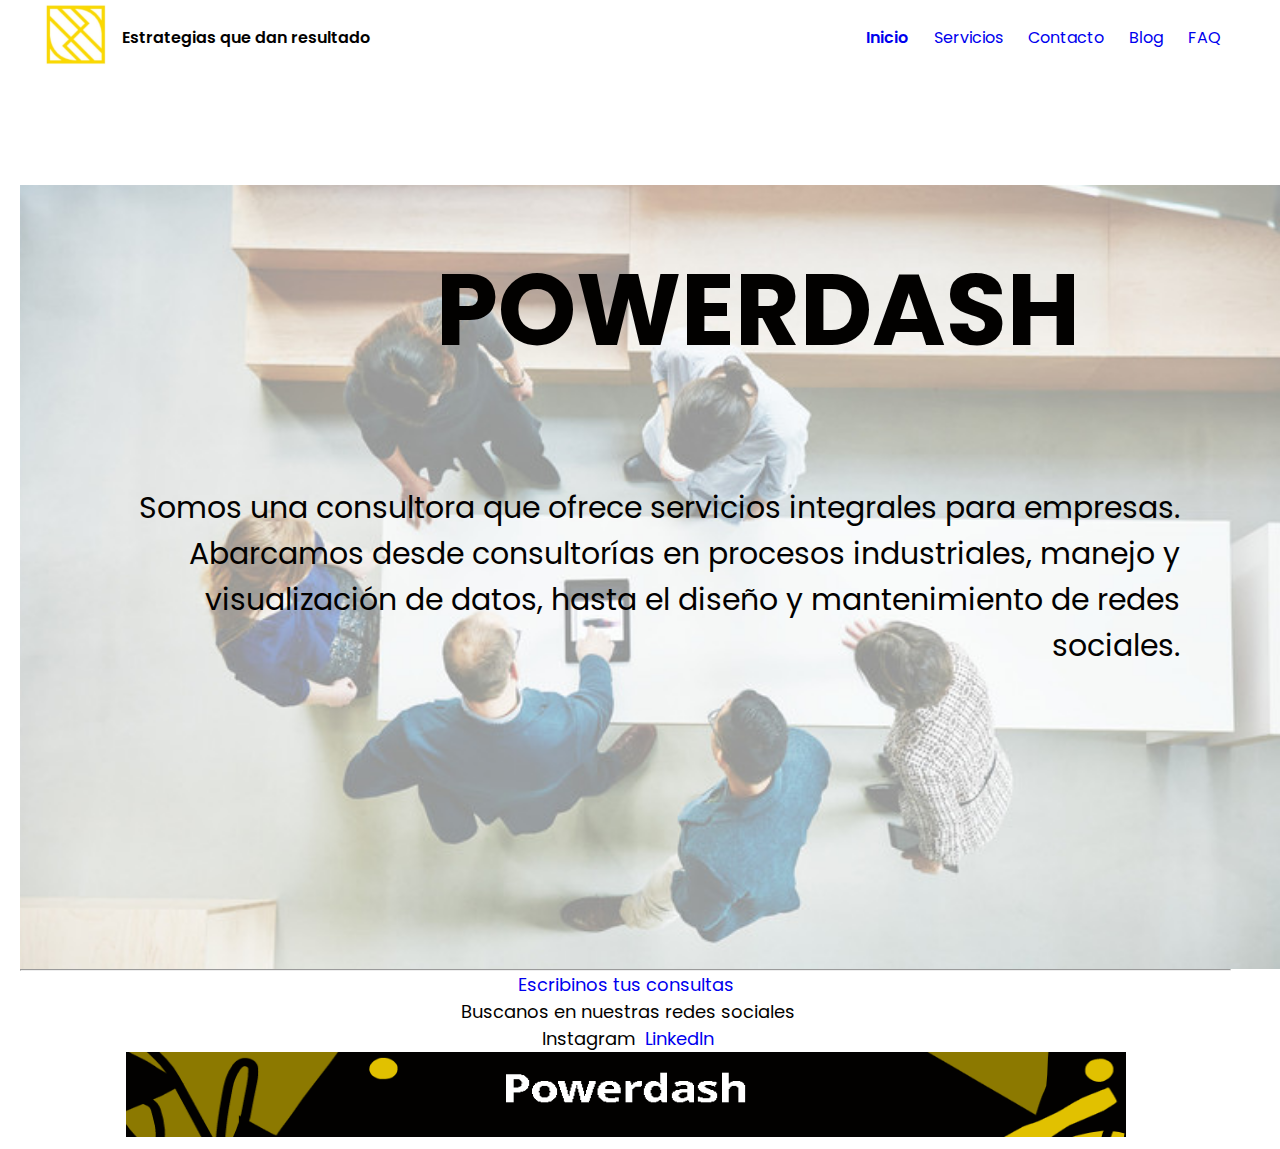
<file: index.html>
<!DOCTYPE html>
<html lang="en">

<head>
    <meta charset="UTF-8">
    <meta http-equiv="X-UA-Compatible" content="IE=edge">
    <meta name="viewport" content="width=device-width, initial-scale=1.0">
    <link rel="shortcut icon" href="./multimedia/PowerDash-favicon.png">
    <!-- Fuente externa -->
    <link rel="preconnect" href="https://fonts.googleapis.com">
    <link rel="preconnect" href="https://fonts.gstatic.com" crossorigin>
    <link href="https://fonts.googleapis.com/css2?family=Poppins:wght@200;400;600;800&display=swap" rel="stylesheet">
    <link rel="stylesheet" href="https://cdnjs.cloudflare.com/ajax/libs/animate.css/4.1.1/animate.min.css" />
    <!-- Estilo personal -->
    <link rel="stylesheet" href="./CSS/estilos.css">
    <title>Powerdash</title>

</head>

<body>
    <!-- HEADER -->
    <header class="positionFixed">
        <nav>
            <div>
                <div>
                    <a href="./index.html"><img class="logoHeader" src="./multimedia/PowerDash-logo.png"
                            alt="Powerdash logo"></a>
                </div>
                <div>
                    <p class="fraseHeader"> Estrategias que dan resultado</p>
                </div>
            </div>
            <ul class="light400">
                <li> <a href="./index.html" class="menuActivo">Inicio</a></li>
                <li> <a href="./servicios.html">Servicios</a></li>
                <li> <a href="./contacto.html">Contacto</a></li>
                <li> <a href="./blog.html">Blog</a></li>
                <li> <a href="./FAQ.html">FAQ</a></li>
            </ul>
        </nav>
    </header>

    <!-- MAIN INICIO -->
    <main class="mainInicio">


        <div class="estiloInicio">
            <h1 class="wow animate_animated animate__slideInRight">POWERDASH</h1>
            <h3 class="textoInicio light400 ">Somos una consultora que ofrece servicios integrales para empresas.
                Abarcamos desde
                consultorías en procesos industriales, manejo y visualización de datos, hasta el diseño y
                mantenimiento
                de redes sociales.</h3>
        </div>

    </main>

    <!-- PIE DE PÁGINA -->

    <footer class="light400">
        <hr>
        <a href="./contacto.html">Escribinos tus consultas</a>
        <div>
            <p>Buscanos en nuestras redes sociales</p>
            <!-- links a redes sociales-->
            <a href="https://www.instagram.com/powerdash.ar/" target="_blank" class="light400">Instagram</a>
            <a href="https://www.linkedin.com/in/powerdash-consultora-122441210/" target="_blank">LinkedIn</a>
        </div>
        <img src="./multimedia/Powerdash-footer.png" alt="Footer Powerdash">
    </footer>

    <script src="js/wow.js"></script><script>new WOW().init();</script>
</body>

</html>
</file>
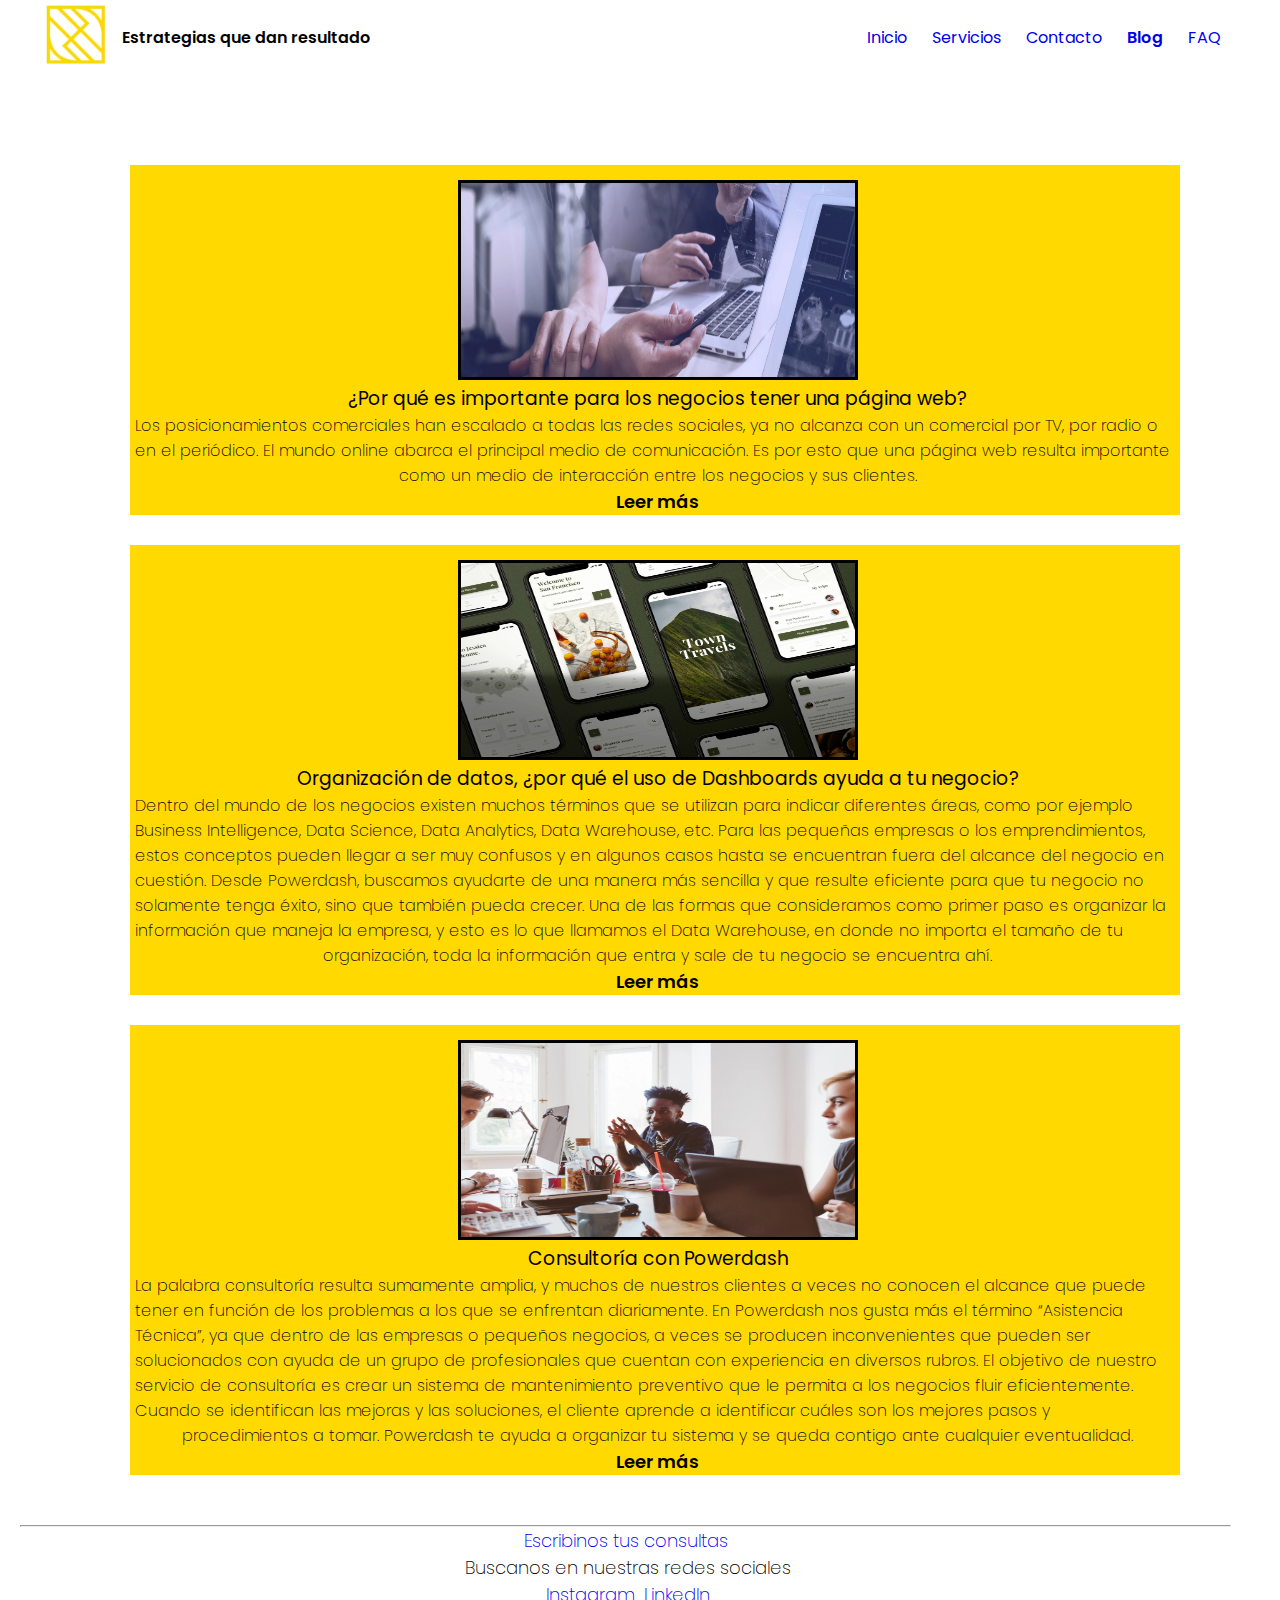
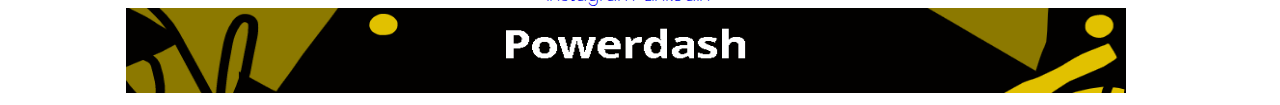
<file: blog.html>
<!DOCTYPE html>
<html lang="en">

<head>
    <meta charset="UTF-8">
    <meta http-equiv="X-UA-Compatible" content="IE=edge">
    <meta name="viewport" content="width=device-width, initial-scale=1.0">
    <link rel="shortcut icon" href="./multimedia/PowerDash-favicon.png">
    <!-- Fuente externa -->
    <link rel="preconnect" href="https://fonts.googleapis.com">
    <link rel="preconnect" href="https://fonts.gstatic.com" crossorigin>
    <link href="https://fonts.googleapis.com/css2?family=Poppins:wght@200;400;600;800&display=swap" rel="stylesheet">
    <!-- Estilo personal -->
    <link rel="stylesheet" href="./CSS/estilos.css">
    <title>Powerdash</title>

</head>

<body>
    <!-- HEADER -->
    <header>
        <nav>
            <div>
                <div>
                    <a href="./index.html"><img class="logoHeader" src="./multimedia/PowerDash-logo.png" alt="Powerdash logo"></a>
                </div>
                <div> <p class="fraseHeader"> Estrategias que dan resultado</p></div>
            </div>
            <ul class="light400">
                <li> <a href="./index.html">Inicio</a></li>
                <li> <a href="./servicios.html">Servicios</a></li>
                <li> <a href="./contacto.html">Contacto</a></li>
                <li> <a href="./blog.html"  class="menuActivo">Blog</a></li>
                <li> <a href="./FAQ.html">FAQ</a></li>
            </ul>
        </nav>
    </header>
    <!-- MAIN HEADER -->
    <main class="mainBlog">
        <!-- Artículo 1 -->
        <section>
            <article class="estiloArticulo">
                <img class="imagenArticulo" src="./multimedia/powerdash-art1img1.png" alt="powerdash Web">
                <h3 class="textoArticulo light400">¿Por qué es importante para los negocios tener una página web?</h3>
                <p class="textoArtículo light200">Los posicionamientos comerciales han escalado a todas las redes
                    sociales, ya no
                    alcanza con un
                    comercial por TV, por radio o en el periódico. El mundo online abarca el principal medio de
                    comunicación. Es por esto que una página web resulta importante como un medio de interacción entre
                    los negocios y sus clientes.
                </p>

                <a target="_blank" class="linkArticulo bold600"
                    href="https://mypowerdash.wixsite.com/website/post/por-qu%C3%A9-es-importante-para-los-negocios-tener-una-p%C3%A1gina-web">Leer
                    más</a>
            </article>
        </section>
        <!-- Artículo 2 -->
        <section>
            <article class="estiloArticulo">
                <img class="imagenArticulo" src="./multimedia/powerdash-art1img2.png" alt="Powerdash Data">
                <h3 class="light400"> Organización de datos, ¿por qué el uso de Dashboards ayuda a tu negocio?</h3>
                <p class="light200"> Dentro del mundo de los negocios existen muchos términos que se utilizan para
                    indicar diferentes áreas, como por ejemplo Business Intelligence, Data Science, Data Analytics, Data
                    Warehouse, etc. Para las pequeñas empresas o los emprendimientos, estos conceptos pueden llegar a
                    ser muy confusos y en algunos casos hasta se encuentran fuera del alcance del negocio en cuestión.
                    Desde Powerdash, buscamos ayudarte de una manera más sencilla y que resulte eficiente para que tu
                    negocio no solamente tenga éxito, sino que también pueda crecer. Una de las formas que consideramos
                    como primer paso es organizar la información que maneja la empresa, y esto es lo que llamamos el
                    Data Warehouse, en donde no importa el tamaño de tu organización, toda la información que entra y
                    sale de tu negocio se encuentra ahí.</p>

                <a target="_blank" class="linkArticulo bold600"
                    href="https://mypowerdash.wixsite.com/website/post/organizaci%C3%B3n-de-datos-por-qu%C3%A9-el-uso-de-dashboards-ayuda-a-tu-negocio">Leer
                    más</a>

            </article>
        </section>
        <!-- Artículo 3 -->
        <section>
            <article class="estiloArticulo">
                <img class="imagenArticulo" src="./multimedia/powerdash-art1img3.png" alt="Powerdash consultoria">
                <h3 class="light400">Consultoría con Powerdash</h3>
                <p class="light200"> La palabra consultoría resulta sumamente amplia, y muchos de nuestros clientes a
                    veces no conocen el alcance que puede tener en función de los problemas a los que se enfrentan
                    diariamente. En Powerdash nos gusta más el término “Asistencia Técnica”, ya que dentro de las
                    empresas o pequeños negocios, a veces se producen inconvenientes que pueden ser solucionados con
                    ayuda de un grupo de profesionales que cuentan con experiencia en diversos rubros.
                    El objetivo de nuestro servicio de consultoría es crear un sistema de mantenimiento preventivo que
                    le permita a los negocios fluir eficientemente. Cuando se identifican las mejoras y las soluciones,
                    el cliente aprende a identificar cuáles son los mejores pasos y procedimientos a tomar. Powerdash te
                    ayuda a organizar tu sistema y se queda contigo ante cualquier eventualidad.
                </p>

                <a target="_blank" class="linkArticulo bold600"
                    href="https://mypowerdash.wixsite.com/website/post/consultor%C3%ADa-con-powerdash">Leer más</a>

            </article>
        </section>
    </main>
    <!-- PIE DE PAGINA -->
    <footer class="light200">
        <hr>
        <a href="./Contacto.html">Escribinos tus consultas</a>

        <div>
            <p class="frasePie">Buscanos en nuestras redes sociales</p>
            <!-- links a redes sociales-->
            <a href="https://www.instagram.com/powerdash.ar/" target="_blank">Instagram</a>
            <a href="https://www.linkedin.com/in/powerdash-consultora-122441210/" target="_blank">LinkedIn</a>
        </div>
        <img src="./multimedia/Powerdash-footer.png" alt="Footer Powerdash">
    </footer>
</body>
</file>
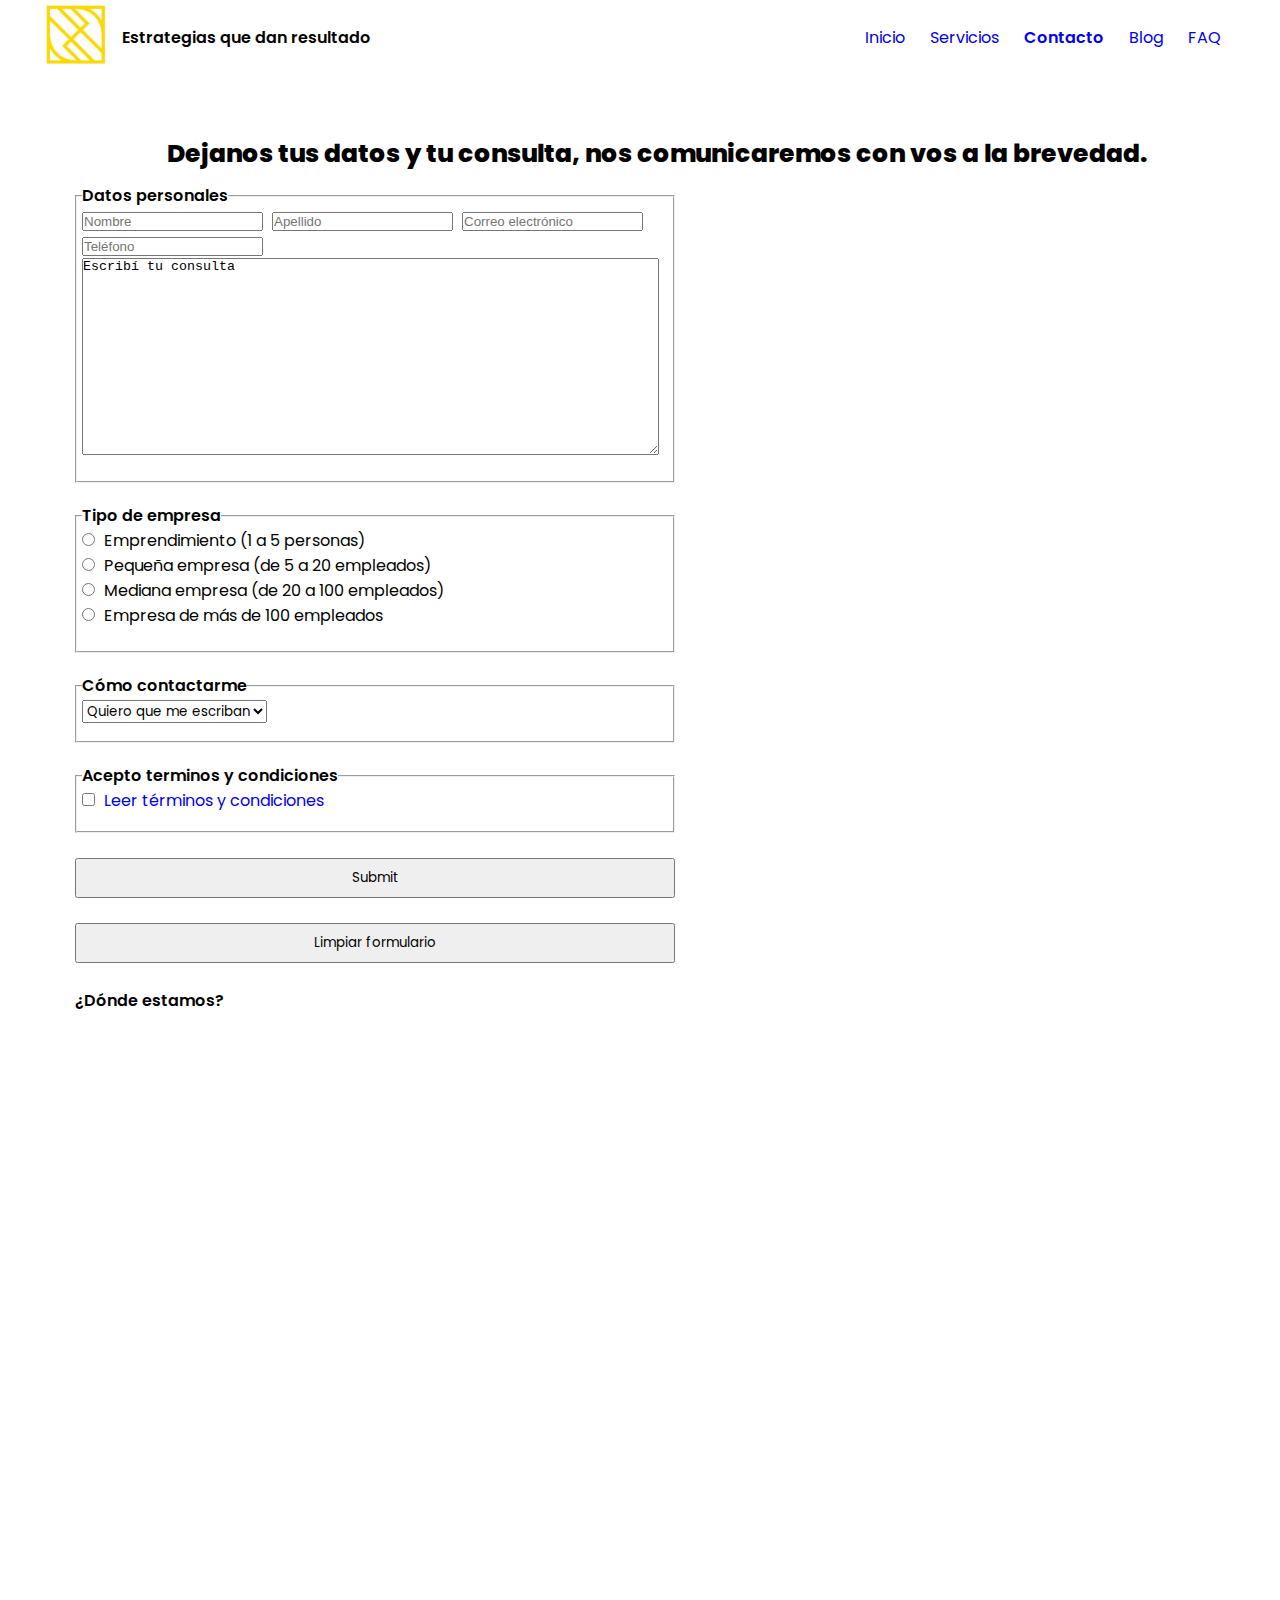
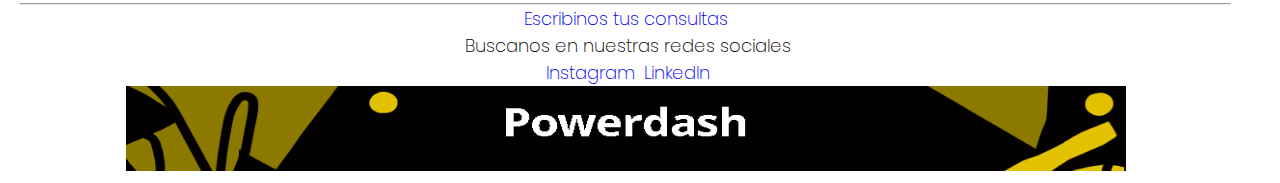
<file: contacto.html>
<!DOCTYPE html>
<html lang="en">

<head>
    <meta charset="UTF-8">
    <meta http-equiv="X-UA-Compatible" content="IE=edge">
    <meta name="viewport" content="width=device-width, initial-scale=1.0">
    <link rel="shortcut icon" href="./multimedia/PowerDash-favicon.png">
    <!-- Fuente externa -->
    <link rel="preconnect" href="https://fonts.googleapis.com">
    <link rel="preconnect" href="https://fonts.gstatic.com" crossorigin>
    <link href="https://fonts.googleapis.com/css2?family=Poppins:wght@200;400;600;800&display=swap" rel="stylesheet">
    <!-- Estilo personal -->
    <link rel="stylesheet" href="./CSS/estilos.css">
    <title>Powerdash</title>

</head>

<body>
    <!-- HEADER -->
    
    <header>
        <nav>
            <div>
                <div> 
                    <a href="./index.html"><img class="logoHeader" src="./multimedia/PowerDash-logo.png" alt="Powerdash logo"></a>
                </div>
                <div> <p class="fraseHeader"> Estrategias que dan resultado</p></div>
            </div>
            <ul class="light400">
                <li> <a href="./index.html">Inicio</a></li>
                <li> <a href="./servicios.html">Servicios</a></li>
                <li> <a href="./contacto.html" class="menuActivo">Contacto</a></li>
                <li> <a href="./blog.html"  >Blog</a></li>
                <li> <a href="./FAQ.html">FAQ</a></li>
            </ul>
        </nav>
    </header>
    <!-- MAIN CONTACTO -->
    <main class="mainContacto">

        <p class="titleContacto bold800">Dejanos tus datos y tu consulta, nos comunicaremos con vos a la brevedad.</p>
        <section class="seccionFormulario">
        <form class="light400" action="#" method="GET">

            <fieldset class="cuboDatosPersonales">
                <legend class="bold600"> Datos personales </legend>
                <input class="focus" type="text" name="Nombre" placeholder="Nombre">
                <input class="focus" type="text" name="Apellido" placeholder="Apellido">
                <input class="focus" type="text" name="e-mail" placeholder="Correo electrónico">
                <input class="focus" type="text" name="Teléfono" placeholder="Teléfono">
                <textarea name="Mensaje" id="estiloCajaConsulta" cols="70" rows="13"
                    placeholder="Escribí tu consulta">Escribí tu consulta</textarea>

            </fieldset>

            <fieldset class="cuboTipoEmpresa">
                <legend class="bold600"> Tipo de empresa </legend>
                <input class="inline" type="radio" name="Tipo de empresa" value="Emprendimiento">
                <div class="inline">Emprendimiento (1 a 5 personas)</div>
                <br>
                <input class="inline" type="radio" name="Tipo de empresa" value="De 5 a 20 pers">
                <div class="inline">Pequeña empresa (de 5 a 20 empleados)</div>
                <br>
                <input class="inline" type="radio" name="Tipo de empresa" value="De 20 a 100 pers">
                <div class="inline">Mediana empresa (de 20 a 100 empleados)</div>
                <br>
                <input class="inline" type="radio" name="Tipo de empresa" value="Más de 100 pers">
                <div class="inline">Empresa de más de 100 empleados</div>
                <br>
            </fieldset>

            <fieldset class="cuboComoContactarme">
                <legend class="bold600"> Cómo contactarme </legend>
                <select class="light400" name="Cómo contactarnos">
                    <option value="Escribir e-mail">Quiero que me escriban</option>
                    <option value="LLamar">Quiero que me llamen</option>
                </select>
            </fieldset>

            <fieldset class="cuboTerminosCondiciones">
                <legend class="bold600">Acepto terminos y condiciones</legend>
                <input type="checkbox" name="Acepta" value="1">
                <a href="./terminos.html" target="_blank">Leer términos y condiciones</a>
            </fieldset>

            <input class="botonFormulario light400" type="submit">
            <br>
            <input class="botonFormulario light400" type="reset" value="Limpiar formulario">
            </fieldset>

        </form>
    </section>
    <section>
        <div class="enLinea bold600">
            <p>¿Dónde estamos?</p>
            <iframe
                src="https://www.google.com/maps/embed?pb=!1m18!1m12!1m3!1d13137.88765780236!2d-58.498452865864955!3d-34.59222647156427!2m3!1f0!2f0!3f0!3m2!1i1024!2i768!4f13.1!3m3!1m2!1s0x95bcb616322a12c9%3A0xa1fa07ef71e7079!2sAgronom%C3%ADa%2C%20CABA!5e0!3m2!1ses!2sar!4v1638584708676!5m2!1ses!2sar"
                width="600" height="450" style="border: 100px;" allowfullscreen="" loading="lazy"></iframe>
        </div>
    </section>
    
    </main>

    <!-- PIE DE PAGINA -->
    <footer class="light200">
        <hr>
        <a href="./Contacto.html">Escribinos tus consultas</a>

        <div>
            <p class="frasePie">Buscanos en nuestras redes sociales</p>
            <!-- links a redes sociales-->
            <a href="https://www.instagram.com/powerdash.ar/" target="_blank">Instagram</a>
            <a href="https://www.linkedin.com/in/powerdash-consultora-122441210/" target="_blank">LinkedIn</a>
        </div>
        <img src="./multimedia/Powerdash-footer.png" alt="Footer Powerdash">
    </footer>
</body>
</file>
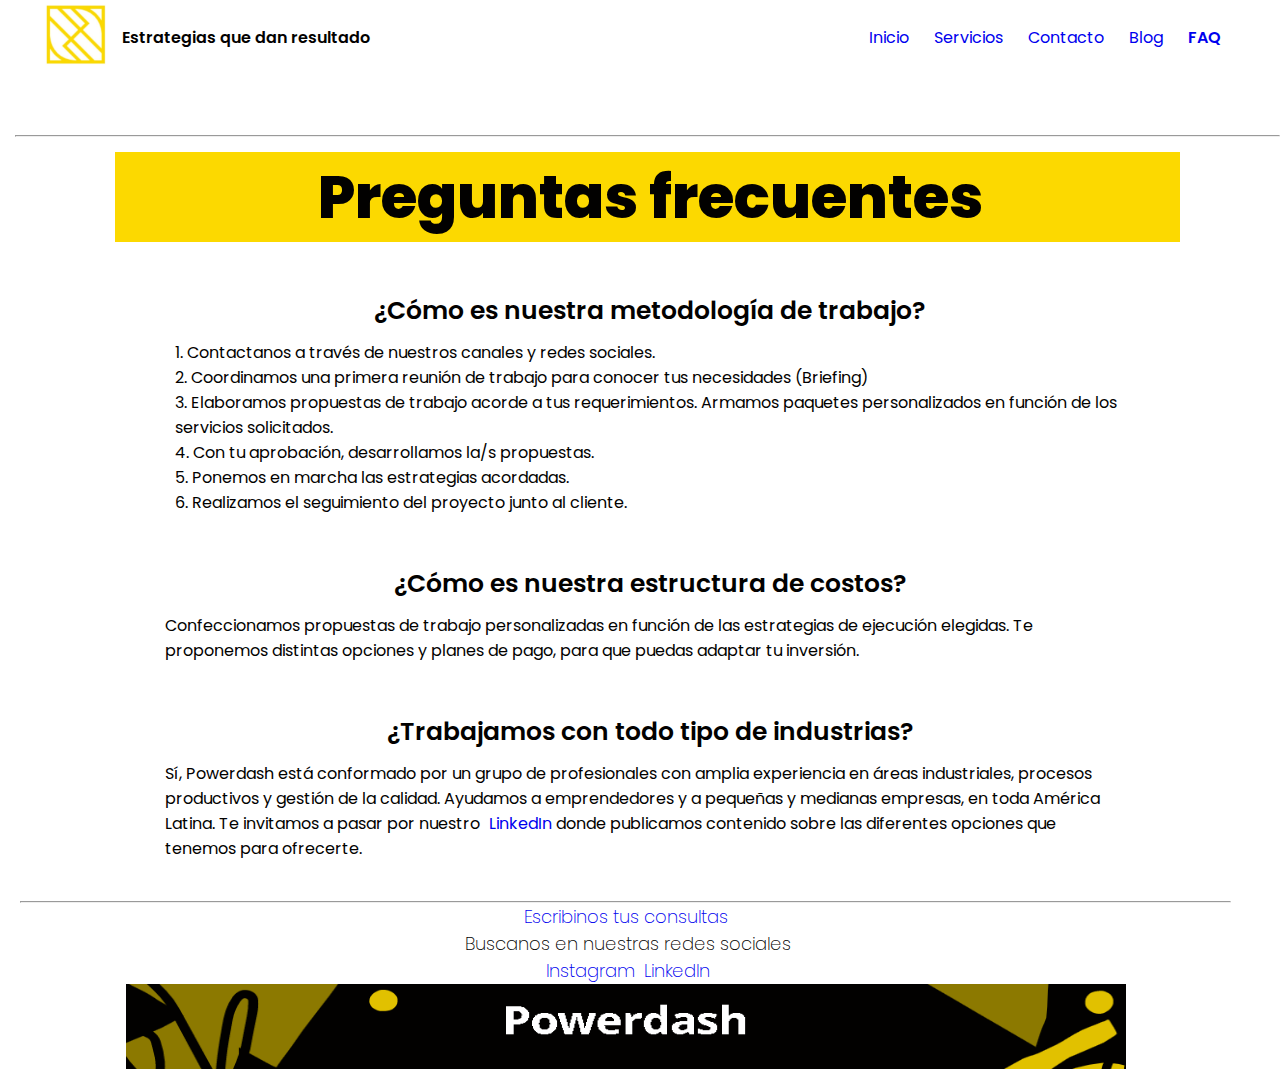
<file: FAQ.html>
<!DOCTYPE html>
<html lang="en">

<head>
    <meta charset="UTF-8">
    <meta http-equiv="X-UA-Compatible" content="IE=edge">
    <meta name="viewport" content="width=device-width, initial-scale=1.0">
    <link rel="shortcut icon" href="./multimedia/PowerDash-favicon.png">
    <!-- Fuente externa -->
    <link rel="preconnect" href="https://fonts.googleapis.com">
    <link rel="preconnect" href="https://fonts.gstatic.com" crossorigin>
    <link href="https://fonts.googleapis.com/css2?family=Poppins:wght@200;400;600;800&display=swap" rel="stylesheet">
    <!-- Estilo personal -->
    <link rel="stylesheet" href="./CSS/estilos.css">
    <title>Powerdash</title>

</head>

<body>
    <!-- HEADER -->
    <!-- HEADER -->
    <header>
        <nav>
            <div>
                <div> 
                    <a href="./index.html"><img class="logoHeader" src="./multimedia/PowerDash-logo.png" alt="Powerdash logo"></a>
                </div>
                <div> <p class="fraseHeader"> Estrategias que dan resultado</p></div>
            </div>
            <ul class="light400">
                <li> <a href="./index.html">Inicio</a></li>
                <li> <a href="./servicios.html">Servicios</a></li>
                <li> <a href="./contacto.html" >Contacto</a></li>
                <li> <a href="./blog.html"  >Blog</a></li>
                <li> <a href="./FAQ.html" class="menuActivo">FAQ</a></li>
            </ul>
        </nav>
    </header>
    <hr>

    <!-- MAIN FAQ -->
    <main>
        <div class="estiloTitulo">
            <h2 class="bold800 aparecer">Preguntas frecuentes</h2>
        </div>

        <div class="estiloPreguntasRespuestas">
            <h3 class="estiloPregunta bold600">¿Cómo es nuestra metodología de trabajo?</h3>
            <h4 class="estiloRespuesta light400">
                <ol class="numeracionFAQ">
                    <li> Contactanos a través de nuestros canales y redes sociales.</li>
                    <li> Coordinamos una primera reunión de trabajo para conocer tus necesidades (Briefing)</li>
                    <li> Elaboramos propuestas de trabajo acorde a tus requerimientos. Armamos paquetes personalizados
                        en función de los servicios solicitados.</li>
                    <li> Con tu aprobación, desarrollamos la/s propuestas.</li>
                    <li> Ponemos en marcha las estrategias acordadas.</li>
                    <li> Realizamos el seguimiento del proyecto junto al cliente.</li>
                </ol>
            </h4>

            <h3 class="estiloPregunta bold600">¿Cómo es nuestra estructura de costos?</h3>
            <h4 class="estiloRespuesta light400">Confeccionamos propuestas de trabajo personalizadas en función de las
                estrategias de
                ejecución elegidas. Te proponemos distintas opciones y planes de pago, para que puedas adaptar tu
                inversión.</h4>

            <h3 class="estiloPregunta bold600">¿Trabajamos con todo tipo de industrias?</h3>
            <h4 class="estiloRespuesta light400">Sí, Powerdash está conformado por un grupo de profesionales con amplia
                experiencia en
                áreas industriales, procesos productivos y gestión de la calidad. Ayudamos a emprendedores y a pequeñas
                y medianas empresas, en toda América Latina. Te invitamos a pasar por nuestro <a
                    href="https://www.linkedin.com/in/powerdash-consultora-122441210/" target="_blank">LinkedIn</a>
                donde publicamos contenido sobre las diferentes opciones que tenemos para ofrecerte.</h4>
        </div>
    </main>

    <footer class="light200">
        <hr>
        <a href="./Contacto.html">Escribinos tus consultas</a>

        <div>
            <p class="frasePie">Buscanos en nuestras redes sociales</p>
            <!-- links a redes sociales-->
            <a href="https://www.instagram.com/powerdash.ar/" target="_blank">Instagram</a>
            <a href="https://www.linkedin.com/in/powerdash-consultora-122441210/" target="_blank">LinkedIn</a>
        </div>
        <img src="./multimedia/Powerdash-footer.png" alt="Footer Powerdash">
    </footer>
</body>

</html>
</file>
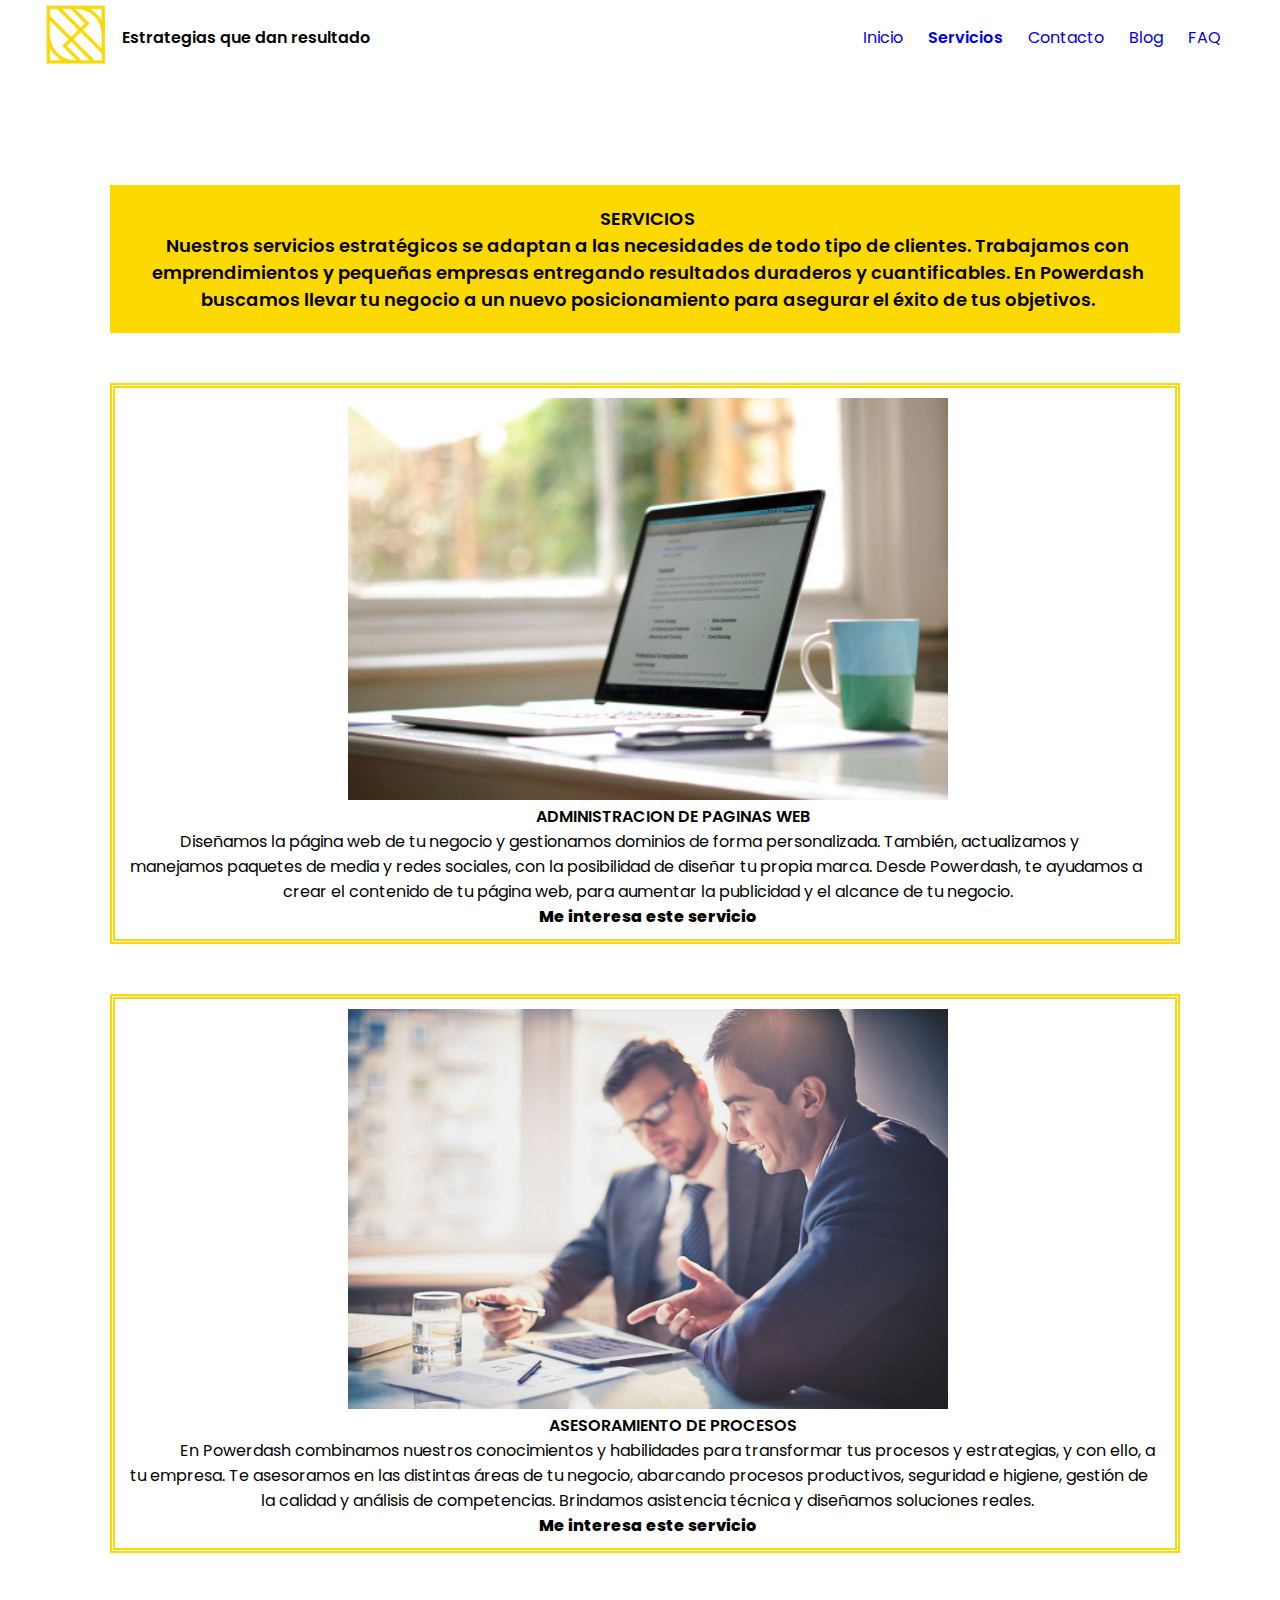
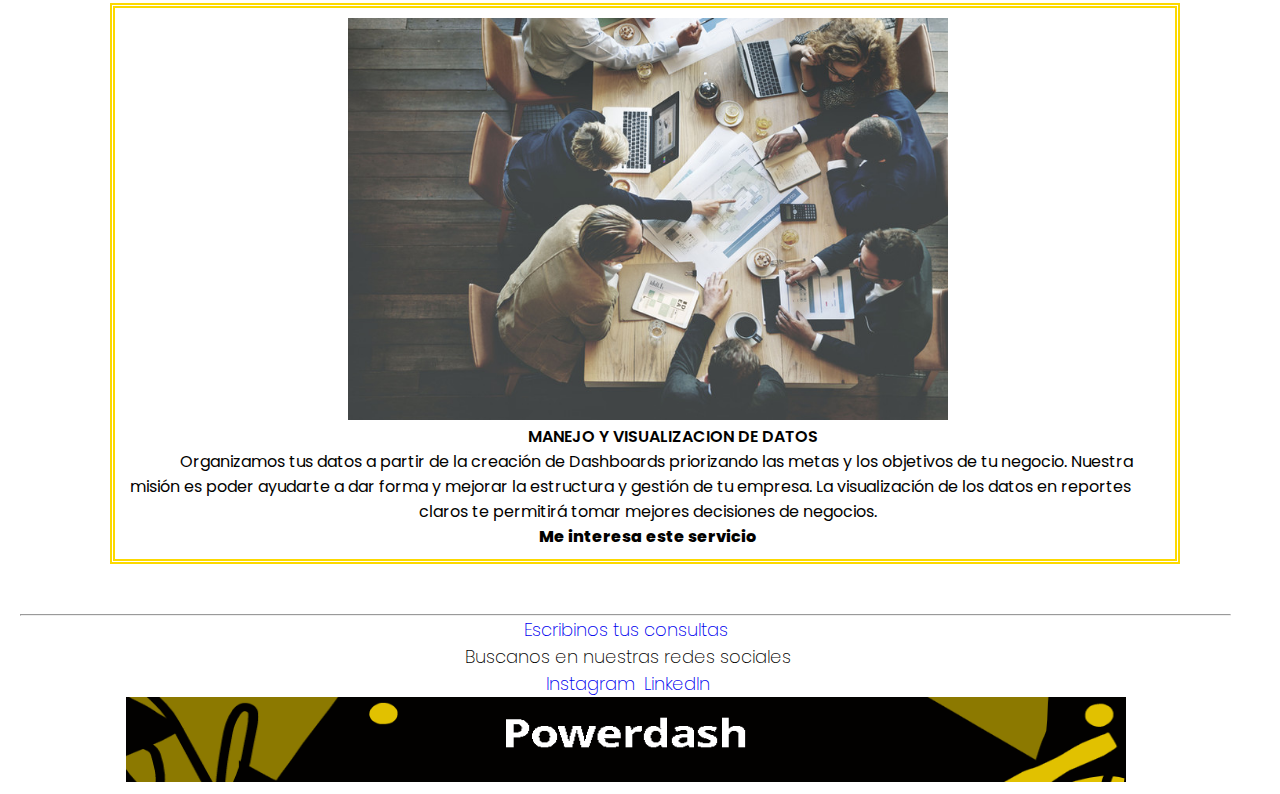
<file: servicios.html>
<!DOCTYPE html>
<html lang="en">

<head>
    <meta charset="UTF-8">
    <meta http-equiv="X-UA-Compatible" content="IE=edge">
    <meta name="viewport" content="width=device-width, initial-scale=1.0">
    <link rel="shortcut icon" href="./multimedia/PowerDash-favicon.png">
    <!-- Fuente externa -->
    <link rel="preconnect" href="https://fonts.googleapis.com">
    <link rel="preconnect" href="https://fonts.gstatic.com" crossorigin>
    <link href="https://fonts.googleapis.com/css2?family=Poppins:wght@200;400;600;800&display=swap" rel="stylesheet">
    <!-- Estilo personal -->
    <link rel="stylesheet" href="./CSS/estilos.css">
    <title>Powerdash</title>

</head>

<body>
    <!-- HEADER -->
    <header>
        <nav>
            <div>
                <div> 
                    <a href="./index.html"><img class="logoHeader" src="./multimedia/PowerDash-logo.png" alt="Powerdash logo"></a>
                </div>
                <div> <p class="fraseHeader"> Estrategias que dan resultado</p></div>
            </div>
            <ul class="light400">
                <li> <a href="./index.html" >Inicio</a></li>
                <li> <a href="./servicios.html" class="menuActivo">Servicios</a></li>
                <li> <a href="./contacto.html">Contacto</a></li>
                <li> <a href="./blog.html">Blog</a></li>
                <li> <a href="./FAQ.html">FAQ</a></li>
            </ul>
        </nav>
    </header>
    <!-- MAIN SERVICIOS -->
    <main class="servicios">
        <div class="servicios__encabezado">
            <p class="servicios__encabezado__title--bold800">SERVICIOS</p>
            <p class="servicios__encabezado__text--bold600">Nuestros servicios estratégicos se adaptan a las necesidades
                de todo tipo de clientes.
                Trabajamos con emprendimientos y pequeñas empresas entregando resultados duraderos y cuantificables. En
                Powerdash buscamos llevar tu negocio a un nuevo posicionamiento para asegurar el éxito de tus objetivos.
            </p>
        </div>
        <div class="servicios__web">
            <img class="servicios__web__img--size" src="./multimedia/powerdash-paginaw.png" alt="Powerdash página web">
            <p class="servicios__web__title--bold600">ADMINISTRACION DE PAGINAS WEB</p>
            <p class="servicios__web__text--light400">Diseñamos la página web de tu negocio y gestionamos dominios de
                forma personalizada. También, actualizamos y manejamos paquetes de media y redes sociales, con la
                posibilidad de diseñar tu propia marca. Desde Powerdash, te ayudamos a crear el contenido de tu página
                web, para aumentar la publicidad y el alcance de tu negocio.</p>
            <a class="servicios__web__link--bold800" href="./contacto.html">Me interesa este servicio</a>
        </div>

        <div class="servicios__procesos">
            <img class="servicios__procesos__img--size" src="./multimedia/powerdash-asesoramiento.png"
                alt="Powerdash procesos">
            <p class="servicios__procesos__title--bold600">ASESORAMIENTO DE PROCESOS</p>
            <p class="servicios__procesos__text--light400">En Powerdash combinamos nuestros conocimientos y habilidades
                para transformar tus procesos y estrategias, y con ello, a tu empresa. Te asesoramos en las distintas
                áreas de tu negocio, abarcando procesos productivos, seguridad e higiene, gestión de la calidad y
                análisis de competencias. Brindamos asistencia técnica y diseñamos soluciones reales.</p>
            <a class="servicios__procesos__link--bold800" href="./contacto.html">Me interesa este servicio</a>
        </div>
        <div class="servicios__data">
            <img class="servicios__data__img--size" src="./multimedia/powerdash-data (2).png" alt="Powerdash data">
            <p class="servicios__data__title--bold600">MANEJO Y VISUALIZACION DE DATOS</p>
            <p class="servicios__data__text--light400">Organizamos tus datos a partir de la creación de Dashboards
                priorizando las metas y los objetivos de tu negocio. Nuestra misión es poder ayudarte a dar forma y
                mejorar la estructura y gestión de tu empresa. La visualización de los datos en reportes claros te
                permitirá tomar mejores decisiones de negocios.</p>
            <a class="servicios__data__link--bold800" href="./contacto.html">Me interesa este servicio</a>
        </div>

    </main>
    <!-- PIE DE PÁGINA -->
    <footer class="light200">
        <hr>
        <a href="./Contacto.html">Escribinos tus consultas</a>

        <div>
            <p class="frasePie">Buscanos en nuestras redes sociales</p>
            <!-- links a redes sociales-->
            <a href="https://www.instagram.com/powerdash.ar/" target="_blank">Instagram</a>
            <a href="https://www.linkedin.com/in/powerdash-consultora-122441210/" target="_blank">LinkedIn</a>
        </div>
        <img src="./multimedia/Powerdash-footer.png" alt="Footer Powerdash">
    </footer>

</body>
</file>
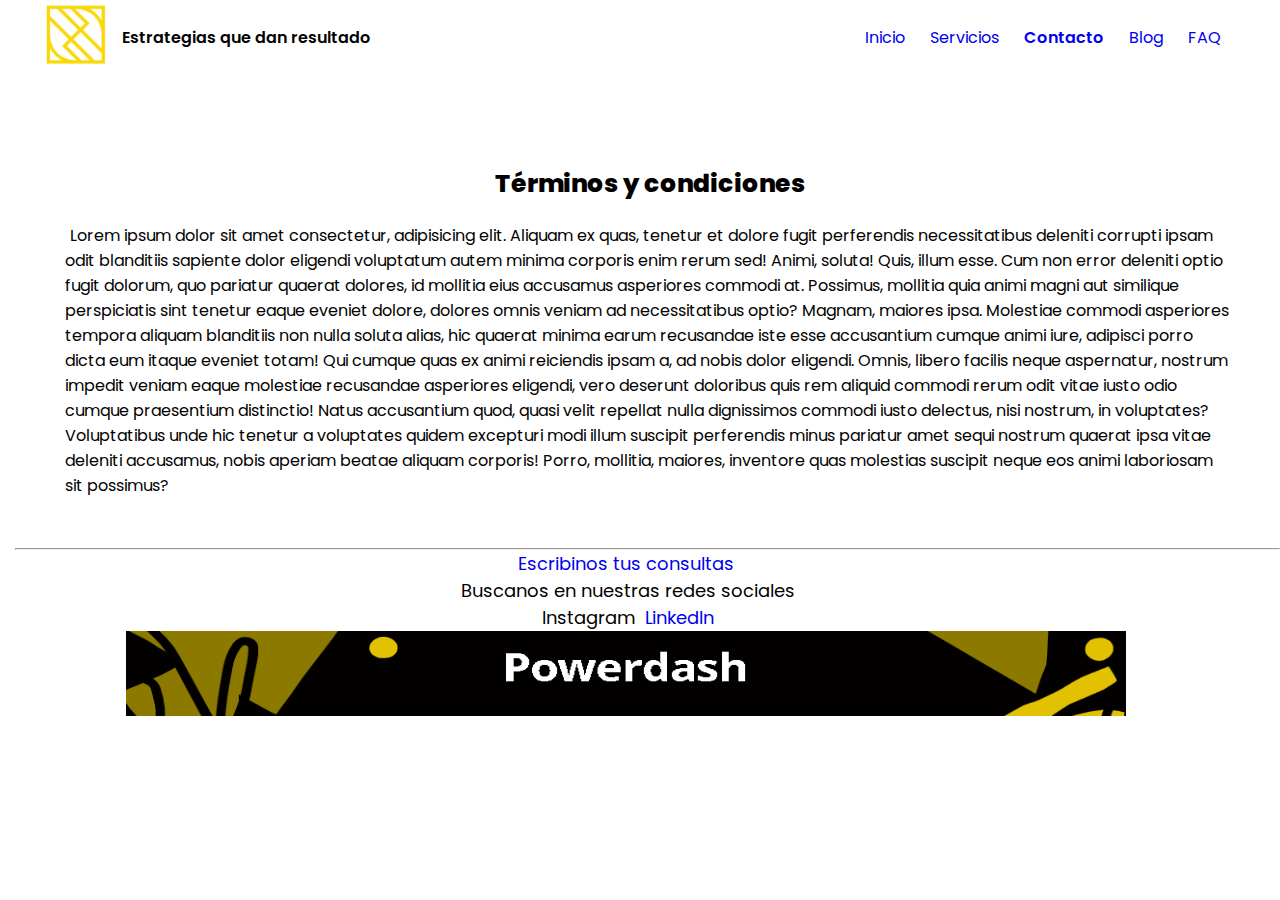
<file: terminos.html>
<!DOCTYPE html>
<html lang="en">

<head>
    <meta charset="UTF-8">
    <meta http-equiv="X-UA-Compatible" content="IE=edge">
    <meta name="viewport" content="width=device-width, initial-scale=1.0">
    <link rel="shortcut icon" href="./multimedia/PowerDash-favicon.png">
    <!-- Fuente externa -->
    <link rel="preconnect" href="https://fonts.googleapis.com">
    <link rel="preconnect" href="https://fonts.gstatic.com" crossorigin>
    <link href="https://fonts.googleapis.com/css2?family=Poppins:wght@200;400;600;800&display=swap" rel="stylesheet">
    <!-- Estilo personal -->
    <link rel="stylesheet" href="./CSS/estilos.css">
    <title>Powerdash</title>

</head>

<body>
    <!-- HEADER -->
    <header class="positionFixed">
        <nav>
            <div>
                <div> 
                    <a href="./index.html"><img class="logoHeader" src="./multimedia/PowerDash-logo.png" alt="Powerdash logo"></a>
                </div>
                <div> <p class="fraseHeader"> Estrategias que dan resultado</p></div>
            </div>
            <ul class="light400">
                <li> <a href="./index.html" >Inicio</a></li>
                <li> <a href="./servicios.html" >Servicios</a></li>
                <li> <a href="./contacto.html" class="menuActivo">Contacto</a></li>
                <li> <a href="./blog.html">Blog</a></li>
                <li> <a href="./FAQ.html">FAQ</a></li>
            </ul>
        </nav>
    </header>

    <main class="estiloTerminos">
        <h3 class="bold800 terminosTitulo">Términos y condiciones</h3>
        <p class="light400"> Lorem ipsum dolor sit amet consectetur, adipisicing elit. Aliquam ex quas, tenetur et
            dolore fugit perferendis necessitatibus deleniti corrupti ipsam odit blanditiis sapiente dolor eligendi
            voluptatum autem minima corporis enim rerum sed! Animi, soluta! Quis, illum esse. Cum non error deleniti
            optio fugit dolorum, quo pariatur quaerat dolores, id mollitia eius accusamus asperiores commodi at.
            Possimus, mollitia quia animi magni aut similique perspiciatis sint tenetur eaque eveniet dolore, dolores
            omnis veniam ad necessitatibus optio? Magnam, maiores ipsa. Molestiae commodi asperiores tempora aliquam
            blanditiis non nulla soluta alias, hic quaerat minima earum recusandae iste esse accusantium cumque animi
            iure, adipisci porro dicta eum itaque eveniet totam! Qui cumque quas ex animi reiciendis ipsam a, ad nobis
            dolor eligendi. Omnis, libero facilis neque aspernatur, nostrum impedit veniam eaque molestiae recusandae
            asperiores eligendi, vero deserunt doloribus quis rem aliquid commodi rerum odit vitae iusto odio cumque
            praesentium distinctio! Natus accusantium quod, quasi velit repellat nulla dignissimos commodi iusto
            delectus, nisi nostrum, in voluptates? Voluptatibus unde hic tenetur a voluptates quidem excepturi modi
            illum suscipit perferendis minus pariatur amet sequi nostrum quaerat ipsa vitae deleniti accusamus, nobis
            aperiam beatae aliquam corporis! Porro, mollitia, maiores, inventore quas molestias suscipit neque eos animi
            laboriosam sit possimus?</p>
    </main>

    <!-- PIE DE PÁGINA -->
    <hr>
    <footer class="light400">
        <a href="./contacto.html">Escribinos tus consultas</a>
        <div>
            <p>Buscanos en nuestras redes sociales</p>
            <!-- links a redes sociales-->
            <a href="https://www.instagram.com/powerdash.ar/" target="_blank" class="light400">Instagram</a>
            <a href="https://www.linkedin.com/in/powerdash-consultora-122441210/" target="_blank">LinkedIn</a>
        </div>
        <img src="./multimedia/Powerdash-footer.png" alt="Footer Powerdash">
    </footer>
</body>

</html>
</file>
<file: CSS/estilos.css>
* {
    margin: 0;
    margin-left: 5px;
    padding: 0;
    box-sizing: border-box;
}


/* Seccion de estilos con camelCase */
/* Header */
.logoHeader {
    inline-size: 8vh;
}

.logoHeader.hover{
    size: 12vh;
}

.fraseHeader {
    font-family: 'Poppins', sans-serif;
    font-weight: 600;
    color: rgb(2, 1, 0)
}

header {
    background-color: rgb(255, 255, 255);
    height: 15vh;
    width: 95vw;
    justify-content: center;
}

header nav {
    display: flex;
    justify-content: space-between;
    align-items: center;
}

header nav div {
    display: flex;
    justify-content: space-between;
    align-items: center;

}

header ul {
    list-style: none;
    display: flex;
    justify-content: space-around;
}

ul li {
    display: inline-block;
    list-style-type: none;
    margin: 10px;

}

a {
    text-decoration: none;
}

.light200 {
    font-family: 'Poppins', sans-serif;
    font-weight: 200;
    color: rgb(2, 1, 0);
}

.light400 {
    font-family: 'Poppins', sans-serif;
    font-weight: 400;
    color: rgb(2, 1, 0);
}

.bold600 {
    font-family: 'Poppins', sans-serif;
    font-weight: 600;
    color: rgb(2, 1, 0);
}

.bold800 {
    font-family: 'Poppins', sans-serif;
    font-weight: 800;
    color: rgb(2, 1, 0);
}

.menuActivo {
    font-weight: 600;
}




/* footer */
footer img {
    width: 1000px;
    height: 85px;
}

footer {
    text-align: center;
    justify-content: center;
    font-size: 18px;
    height: 20vh;
    width: 95vw;
    margin-left: 5px;
}

/* Página Inicio */
h1 {
    font-family: 'Poppins', sans-serif;
    font-size: 100px;
    color: rgb(2, 1, 0);
    text-align: right;
    margin-top: 100px;
    margin-right: 200px;

}

.textoInicio {
    font-family: 'Poppins', sans-serif;
    font-size: 30px;
    color: rgb(2, 1, 0);
    text-align: right;
    margin-top: 100px;
    margin-bottom: 300px;
    margin-right: 100px;
    margin-left: 100px;
}

.estiloInicio {
    display: inline-block;
    background-image: url(../multimedia/Portada\ powerdashsombra.png);
    background-position-y: 50px;
    background-size: 100%;
    background-repeat: no-repeat;
    
}

/* estilo de los formularios */

.titleContacto {
    text-align: center;
    text-indent: 15px;
    font-size: 25px;
}

.estilosFormulario {
    text-align: center;
    width: 1000px;
    height: 500px;
}
input:active {
    height: 20px;
}

.cuboDatosPersonales {
    width: 600px;
    height: 300px;
    margin-top: 10px;
    margin-left: 50px;
    margin-bottom: 20px;
}

.cuboTipoEmpresa {
    width: 600px;
    height: 150px;
    margin-top: 10px;
    margin-left: 50px;
    margin-bottom: 20px;
}

.inline {
    display: inline;
}

.cuboComoContactarme {
    width: 600px;
    height: 70px;
    margin-top: 10px;
    margin-left: 50px;
    margin-bottom: 20px
}

.cuboTerminosCondiciones {
    width: 600px;
    height: 70px;
    margin-top: 10px;
    margin-left: 50px;
    margin-bottom: 15px
}

.botonFormulario {
    width: 600px;
    height: 40px;
    margin-top: 10px;
    margin-left: 50px;
    margin-bottom: 15px
}

.enLinea {
    width: 600px;
    height: 600px;
    margin-top: 10px;
    margin-left: 50px;
    margin-bottom: 15px;
}

.numeracionFAQ {
    list-style-position: inside;
}

/* Seccion de estilos con BEM - Aplicados a la página Servicios- */
.servicios {
    margin-top: 50px;
    margin-left: 50px;
    margin-right: 50px;
    margin-bottom: 50px;

}

.servicios__encabezado {
    text-align: center;
    font-size: 18px;
    margin-left: 50px;
    margin-right: 50px;
    padding: 20px;
    background-color: rgb(252, 217, 0);
    background-size: 250px;
}

.servicios__encabezado__title--bold800 {
    font-family: 'Poppins', sans-serif;
    font-weight: 600;
    color: rgb(2, 1, 0);
}

.servicios__encabezado__text--bold600 {
    font-family: 'Poppins', sans-serif;
    font-weight: 600;
    color: rgb(2, 1, 0);
}

/* Servicios sitio web */
.servicios__web {
    text-align-last: center;
    padding: 10px;
    margin: 50px;
    border-style: double;
    border-spacing: 100px;
    border-width: 5px;
    border-color: rgb(252, 217, 0);
}

.servicios__web__img--size {
    inline-size: 600px;
}

.servicios__web__title--bold600 {
    font-family: 'Poppins', sans-serif;
    font-weight: 600;
    text-indent: 50px;
    color: rgb(2, 1, 0);
}

.servicios__web__text--light400 {
    font-family: 'Poppins', sans-serif;
    font-weight: 400;
    text-indent: 50px;
    color: rgb(2, 1, 0);
}

.servicios__web__link--bold800 {
    font-family: 'Poppins', sans-serif;
    font-weight: 800;
    text-indent: 50px;
    color: rgb(2, 1, 0);
}

/* Servicios__procesos */
.servicios__procesos {
    text-align-last: center;
    padding: 10px;
    margin: 50px;
    border-style: double;
    border-spacing: 100px;
    border-width: 5px;
    border-color: rgb(252, 217, 0);
}

.servicios__procesos__title--bold600 {
    font-family: 'Poppins', sans-serif;
    font-weight: 600;
    text-indent: 50px;
    color: rgb(2, 1, 0);
}

.servicios__procesos__img--size {
    inline-size: 600px;
}

.servicios__procesos__title--bold600 {
    font-family: 'Poppins', sans-serif;
    font-weight: 600;
    text-indent: 50px;
    color: rgb(2, 1, 0);
}

.servicios__procesos__text--light400 {
    font-family: 'Poppins', sans-serif;
    font-weight: 400;
    text-indent: 50px;
    color: rgb(2, 1, 0);
}

.servicios__procesos__link--bold800 {
    font-family: 'Poppins', sans-serif;
    font-weight: 800;
    text-indent: 50px;
    color: rgb(2, 1, 0);
}

/* Servicios análisis de datos*/
.servicios__data {
    text-align-last: center;
    padding: 10px;
    margin: 50px;
    border-style: double;
    border-spacing: 100px;
    border-width: 5px;
    border-color: rgb(252, 217, 0);
}

.servicios__data__img--size {
    inline-size: 600px;
}

.servicios__data__title--bold600 {
    font-family: 'Poppins', sans-serif;
    font-weight: 600;
    text-indent: 50px;
    color: rgb(2, 1, 0);
}

.servicios__data__text--light400 {
    font-family: 'Poppins', sans-serif;
    font-weight: 400;
    text-indent: 50px;
    color: rgb(2, 1, 0);
}

.servicios__data__link--bold800 {
    font-family: 'Poppins', sans-serif;
    font-weight: 800;
    text-indent: 50px;
    color: rgb(2, 1, 0);
}

/* Página Blog */
.mainBlog {
    align-items: center;
    margin-left: 15px;
    margin-top: 20px;
    margin-bottom: 50px;
    text-align-last: center;

}

.estiloArticulo {
    align-items: center;
    margin-top: 30px;
    margin-left: 100px;
    margin-right: 100px;
    background-color: rgb(255, 217, 0);
}

.imagenArticulo {
    width: 400px;
    height: 200px;
    margin-top: 15px;
    border-style: solid;

}

.textoarticulo {
    text-align: center;
    margin-top: 15px;
    margin-bottom: 20px;
    text-indent: 10px;
    text-shadow: rgb(2, 1, 0);
}

.linkArticulo {
    margin-top: 25px;
    margin-bottom: 25px;
    font-size: 18px;
}

/* Preguntas frecuentes */

.estiloTitulo {
    text-align: center;
    font-size: 40px;
    margin-left: 100px;
    margin-right: 100px;
    margin-top: 15px;
    margin-bottom: 15px;
    background-color: rgb(252, 217, 0);
    background-size: 100%;
}
.aparecer{   
    animation-name: aparecer;
    animation-iteration-count: initial;
    animation-timing-function: ease-in;
    animation-duration: 5s;
}

.estiloPreguntasRespuestas {
    margin-left: 50px;
    margin-right: 50px;
}

.estiloPregunta {
    text-align: center;
    font-size: 25px;
    margin-top: 50px;
    margin-bottom: 10px;
}

.estiloRespuesta {
    margin-left: 100px;
    margin-right: 100px;
    margin-top: 10px;
    margin-bottom: 40px;
}

/* Términos y condiciones - página de solo texto que se abrirá unicamente al clickear para llenar el formulario */
.estiloTerminos {
    margin-top: 30px;
    margin-bottom: 50px;
    margin-left: 50px;
    margin-right: 50px;
    text-align: left;
    text-indent: 5px;
}

.terminosTitulo {
    margin-bottom: 20px;
    text-align: center;
    font-size: 25px;
}

/* GRIDS a la página "Contacto" */

/* MEDIA QUERIES: Mobile last */
/* tamaño tablet*/
@media(max-width: 768px) {
        .logoHeader {
        inline-size: 5vh;
    }

    header nav {
        height: 10vh;
        display: block;
        align-items: center;
    }

    header nav div {
        display: column;
        justify-content: center;
        align-items: center;
        margin: 5px 0px 5px;
    }

    .estiloInicio {
        height: 100vh;
        width: 100vw;
        background-image: url(../multimedia/Portada\ powerdashsombra.png);
        background-size: 100vw;
        margin: 0;
        padding: 0;
    }

    h1 {
        font-size: 80px;
        text-align: center;
        margin-top: 40px;
    }

    .textoInicio {
        margin: 0%;
        text-align: center;
    }

    footer {
        text-align: center;
        margin: 0;
        justify-content: center;

    }

    .footer img {
        margin-top: 2px;
        margin-bottom: 2px;
        width: 150px;
        height: 25px;
        border-image-width: 5px;
    }

     /* Servicios para ver en tablet */
    .servicios {
        margin: 0%;
        padding: 0%;
    }
    /* FAQ para talet */
    .estiloTitulo{
        font-size: 20px;
        margin:2px;
    }
    .estiloPreguntasRespuestas{
        margin:10px;
    }
    .estiloPregunta{
        margin: 10px;
        font-size: 17px;
    }
    .estiloRespuesta {
        margin:10px;
        font-size: 15px;
    }
}

/* MEDIA QUERIES: Mobile last */
/* tamaño mobile*/
@media (max-width:360px){
    .fraseHeader{
        font-weight: 200;
        font-size: 12px;
    }
    ul li{
        font-size: 12px;
    }
    footer{
        font-size: 12px;
        text-align: center;
    }
    footer img{
        width: 350px;
        height: 30px;
    }

    h1{
        font-size: 30px;
        margin-top: 50px;
        text-align: center;
    }
    .textoInicio{
        font-size: 15px ;
        margin-top: 50px;
        text-align: left;
    }

    /* Servicios para telefono */
    .servicios{
        margin:0;
        padding: 0;
    }
    .servicios__encabezado{
        font-size: 12px;
        margin: 2px;
    }
    .servicios__web{
        font-size: 12px;
        font-weight: 200;
        margin: 2px;
        text-align: center;
    }
    .servicios__web__img--size{
        inline-size: 300px
    }
    .servicios__procesos{
        font-size: 12px;
        font-weight: 200;
        margin: 2px 2px 2px 2px;
        text-align: center;
    }
    .servicios__procesos__img--size{
        inline-size: 300px;
    }
    .servicios__data{
        font-size: 12px;
        font-weight: 200;
        margin: 2px;
        text-align: center;
    }
    .servicios__data__img--size{
    inline-size: 300px;
    }

    /* contacto para telefono */
    .titleContacto{
        font-size: 15px;
        text-indent: 7px;
        margin-bottom: 3px;
    }
    fieldset legend{
        font-size: 8px;
    }
    .mainContacto section{
        align-items:flex-start;
        justify-content: center;
        margin:0;
        width: 100px;
        
    }
    .seccionFormulario{
        align-content: flex-start;
        margin-left: 0px;
    }
    .cuboDatosPersonales fieldset{
        display: column;
        width: 100px;
        font-size: 8px;
        margin-left:0;
        align-items: flex-start;
    }
/* blog para telefono */
    .mainBlog{
        margin:0;
    }
    .estiloArticulo{
        margin: 2px;
    }
    .textoarticulo{
        margin: 2px;
        font-size: 12px;
        text-align: center;
    }
    .imagenArticulo{
        width:320px;
    }
/* FAQ para telefono */
    .estiloTitulo{
        font-size: 15px;
        margin:2px;
    }
    .estiloPreguntasRespuestas{
        margin:2px;
    }
    .estiloPregunta{
        margin: 5px;
        font-size: 15px;
    }
    .estiloRespuesta {
        margin:7px;
        font-size: 12px;
    }

}
/* ANIMACIONES Y TRANSFORMACIONES */

@keyframes aparecer {
    0%{
        font-weight: 600px;
    }
    25% {
        font-weight: 800px;
    }
    50%{
        font-weight: 800px;
    }
    75%{
        font-weight: 800px;
    }
    100%{
        font-weight: 600px;
    }
}
</file>
